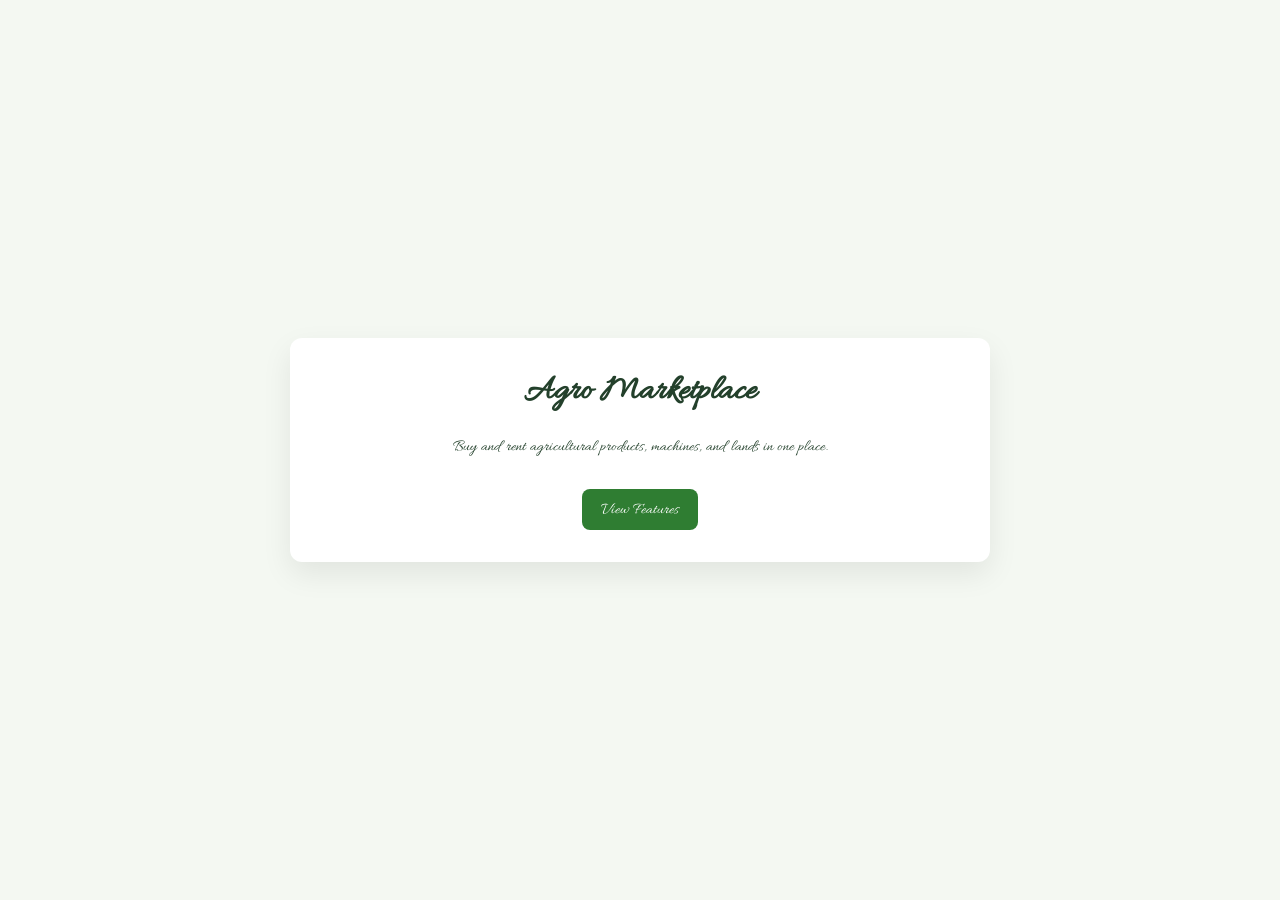
<file: index.html>
<!DOCTYPE html>
<html lang="en">
<head>
  <meta charset="UTF-8" />
  <meta name="viewport" content="width=device-width, initial-scale=1.0" />
  <title>Agro Marketplace</title>
  <link rel="stylesheet" href="style.css" />
</head>
<body>
  <main class="container">
    <h1>Agro Marketplace</h1>
    <p>Buy and rent agricultural products, machines, and lands in one place.</p>
    <a class="btn" href="fonction.html">View Features</a>
  </main>
</body>
</html>
</file>
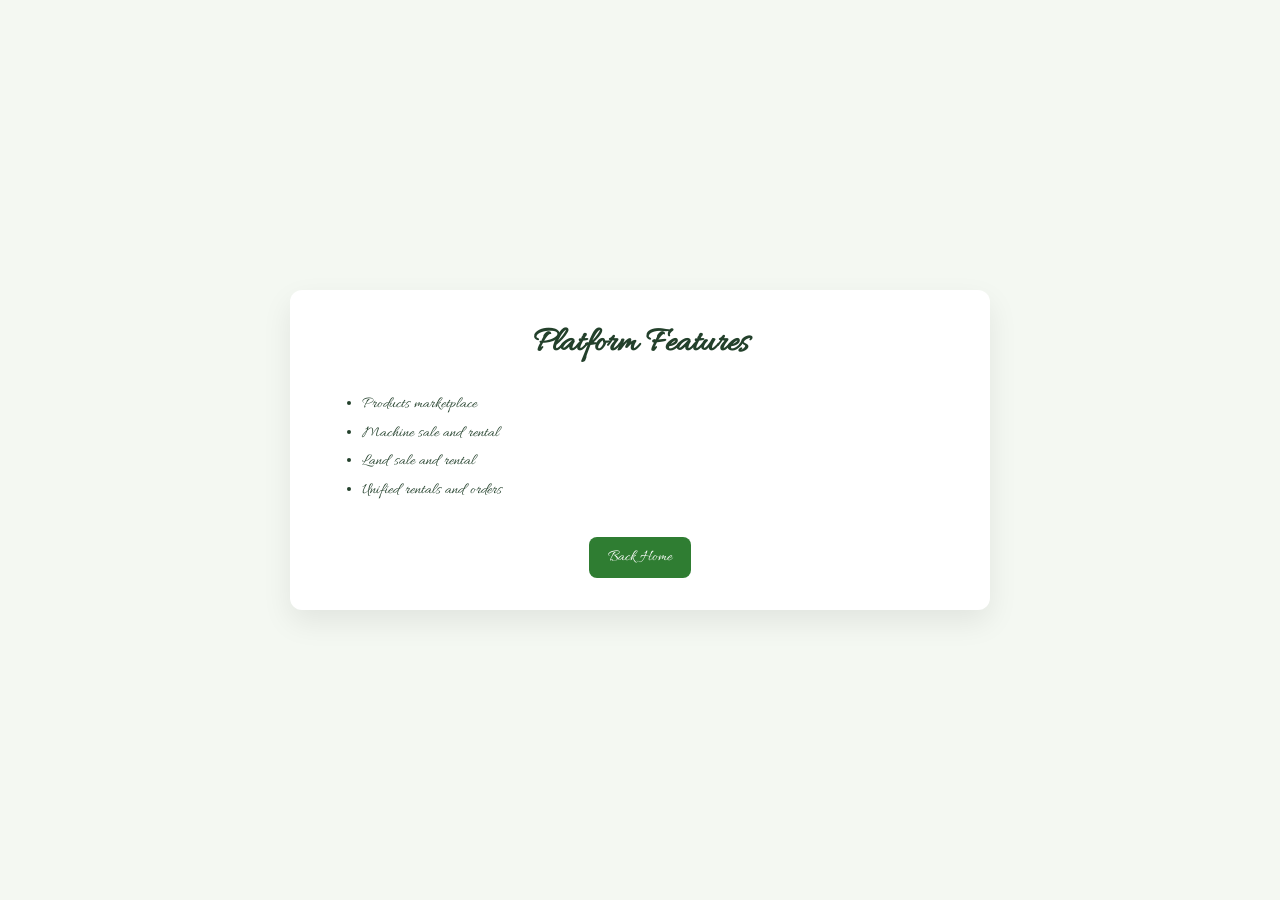
<file: fonction.html>
<!DOCTYPE html>
<html lang="en">
<head>
  <meta charset="UTF-8" />
  <meta name="viewport" content="width=device-width, initial-scale=1.0" />
  <title>Agro Marketplace Features</title>
  <link rel="stylesheet" href="style.css" />
</head>
<body>
  <main class="container">
    <h1>Platform Features</h1>
    <ul>
      <li>Products marketplace</li>
      <li>Machine sale and rental</li>
      <li>Land sale and rental</li>
      <li>Unified rentals and orders</li>
    </ul>
    <a class="btn" href="index.html">Back Home</a>
  </main>
</body>
</html>
</file>
<file: style.css>
@import url('https://fonts.googleapis.com/css2?family=Allura&display=swap');

:root {
  --font-anglure: 'Allura', 'Segoe UI', Tahoma, Geneva, Verdana, sans-serif;
  --bg: #f4f8f2;
  --text: #23402b;
  --accent: #2f7d32;
}

* {
  box-sizing: border-box;
}

body {
  margin: 0;
  min-height: 100vh;
  display: grid;
  place-items: center;
  background: var(--bg);
  color: var(--text);
  font-family: var(--font-anglure);
}

.container {
  width: min(90vw, 700px);
  background: #fff;
  border-radius: 12px;
  padding: 2rem;
  box-shadow: 0 12px 30px rgba(0, 0, 0, 0.08);
  text-align: center;
}

h1 {
  margin-top: 0;
  font-size: 2.2rem;
}

ul {
  text-align: left;
  line-height: 1.8;
}

.btn {
  display: inline-block;
  margin-top: 1rem;
  padding: 0.65rem 1.2rem;
  border-radius: 8px;
  background: var(--accent);
  color: white;
  text-decoration: none;
}
</file>
